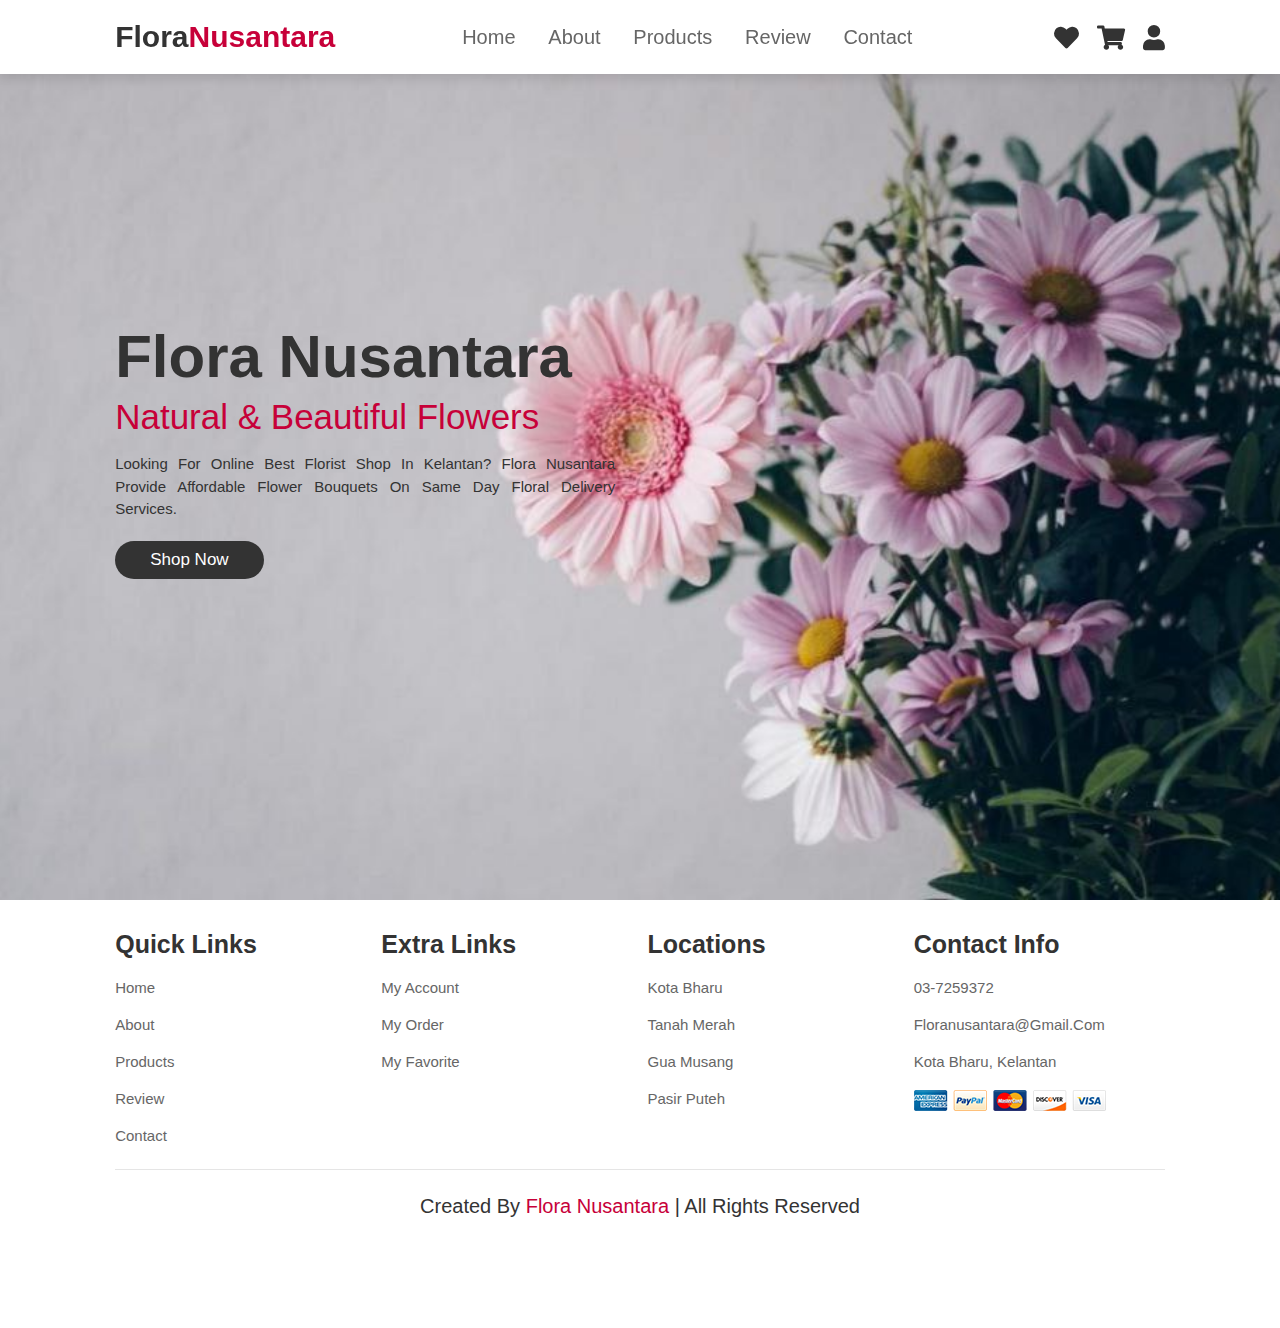
<file: index.html>
<!DOCTYPE html>
<html lang="en">
<head>
    <meta charset="UTF-8">
    <meta http-equiv="X-UA-Compatible" content="IE=edge">
    <meta name="viewport" content="width=device-width, initial-scale=1.0">
    <title>Flora Nusantara</title>

    <!--font awesome cdn link-->
    <link rel="stylesheet" href="https:cdnjs.cloudflare.com/ajax.libs/font-awesome/5.15.3/css/all.min.css">

    <!-- custom css file link -->
    <link rel="stylesheet" href="style.css">
    

</head>
<body>

<!-- header section starts  -->

<header>

    <input type="checkbox" name="" id="toggler">
    <label for="toggler" class="fas fa-bars"></label>

    <a href="#" class="logo">Flora<span>Nusantara</span></a>

    <nav class="navbar">
        <a href="index.html">Home</a>
        <a href="about.html">About</a>
        <a href="products.html">Products</a>
        <a href="review.html">Review</a>
        <a href="contact.html">Contact</a>
    </nav>

    <div class="icons">
        <a href="#" class="fas fa-heart"></a>
        <a href="#" class="fas fa-shopping-cart"></a>
        <a href="#" class="fas fa-user"></a>
    </div>

</header>

<!-- header section ends -->

<!-- home section starts  -->

<section class="home" id="index">

    <div class="content">
        <h3>Flora Nusantara</h3>
        <span> Natural & Beautiful Flowers </span>
        <p>Looking for online best florist shop in Kelantan? Flora Nusantara provide affordable flower bouquets on same day floral delivery services.</p>
        <a href="#" class="btn">Shop Now</a>
    </div>
    
</section>

<!-- home section ends -->

<!-- footer section starts  -->

<section class="footer">

    <div class="box-container">

        <div class="box">
            <h3>Quick Links</h3>
            <a href="#">Home</a>
            <a href="#">About</a>
            <a href="#">Products</a>
            <a href="#">Review</a>
            <a href="#">Contact</a>
        </div>

        <div class="box">
            <h3>Extra Links</h3>
            <a href="#">My account</a>
            <a href="#">My order</a>
            <a href="#">My favorite</a>
        </div>

        <div class="box">
            <h3>Locations</h3>
            <a href="#">Kota Bharu</a>
            <a href="#">Tanah Merah</a>
            <a href="#">Gua Musang</a>
            <a href="#">Pasir Puteh</a>
        </div>

        <div class="box">
            <h3>Contact Info</h3>
            <a href="#">03-7259372</a>
            <a href="#">floranusantara@gmail.com</a>
            <a href="#">Kota Bharu, Kelantan</a>
            <img src="payment.png" alt="">
        </div>

    </div>

    <div class="credit"> Created by <span> Flora Nusantara </span> | All Rights Reserved </div>

</section>

<!-- footer section ends -->

</body>
</html>
















































</body>
</file>
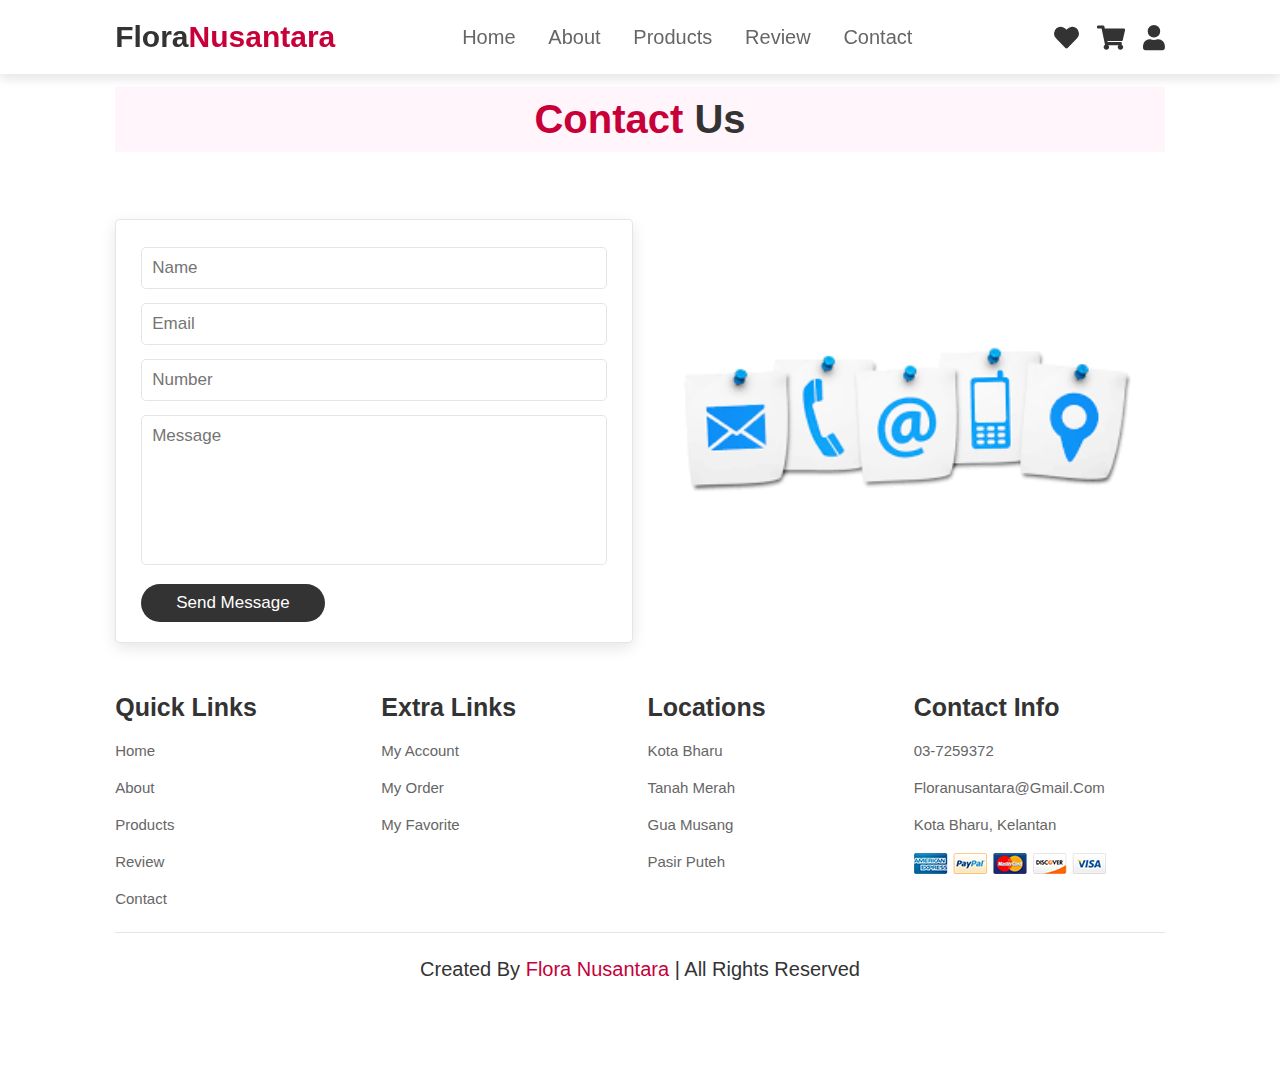
<file: contact.html>
<!DOCTYPE html>
<html lang="en">
<head>
    <meta charset="UTF-8">
    <meta http-equiv="X-UA-Compatible" content="IE=edge">
    <meta name="viewport" content="width=device-width, initial-scale=1.0">
    <title>Flora Nusantara</title>

    <!--font awesome cdn link-->
    <link rel="stylesheet" href="https:cdnjs.cloudflare.com/ajax.libs/font-awesome/5.15.3/css/all.min.css">

    <!-- custom css file link -->
    <link rel="stylesheet" href="style.css">

</head>
<body>

<!-- header section starts  -->

<header>

    <input type="checkbox" name="" id="toggler">
    <label for="toggler" class="fas fa-bars"></label>

    <a href="#" class="logo">Flora<span>Nusantara</span></a>

    <nav class="navbar">
        <a href="index.html">Home</a>
        <a href="about.html">About</a>
        <a href="products.html">Products</a>
        <a href="review.html">Review</a>
        <a href="contact.html">Contact</a>
    </nav>

    <div class="icons">
        <a href="#" class="fas fa-heart"></a>
        <a href="#" class="fas fa-shopping-cart"></a>
        <a href="#" class="fas fa-user"></a>
    </div>

</header>

<!-- header section ends -->

<!-- contact section starts  -->

<section class="contact" id="contact">

    <h1 class="heading"> <span> Contact </span> Us </h1>

    <div class="row">

        <form action="">
            <input type="text" placeholder="Name" class="box">
            <input type="email" placeholder="Email" class="box">
            <input type="number" placeholder="Number" class="box">
            <textarea name="" class="box" placeholder="Message" id="" cols="30" rows="10"></textarea>
            <input type="submit" value="Send message" class="btn">
        </form>

        <div class="image">
            <img src="contact-us.png" alt="">
        </div>

    </div>

</section>

<!-- contact section ends -->

<!-- footer section starts  -->

<section class="footer">

    <div class="box-container">

        <div class="box">
            <h3>Quick Links</h3>
            <a href="#">Home</a>
            <a href="#">About</a>
            <a href="#">Products</a>
            <a href="#">Review</a>
            <a href="#">Contact</a>
        </div>

        <div class="box">
            <h3>Extra Links</h3>
            <a href="#">My account</a>
            <a href="#">My order</a>
            <a href="#">My favorite</a>
        </div>

        <div class="box">
            <h3>Locations</h3>
            <a href="#">Kota Bharu</a>
            <a href="#">Tanah Merah</a>
            <a href="#">Gua Musang</a>
            <a href="#">Pasir Puteh</a>
        </div>

        <div class="box">
            <h3>Contact Info</h3>
            <a href="#">03-7259372</a>
            <a href="#">floranusantara@gmail.com</a>
            <a href="#">Kota Bharu, Kelantan</a>
            <img src="payment.png" alt="">
        </div>

    </div>

    <div class="credit"> Created by <span> Flora Nusantara </span> | All Rights Reserved </div>

</section>

<!-- footer section ends -->

</body>
</html>
</file>
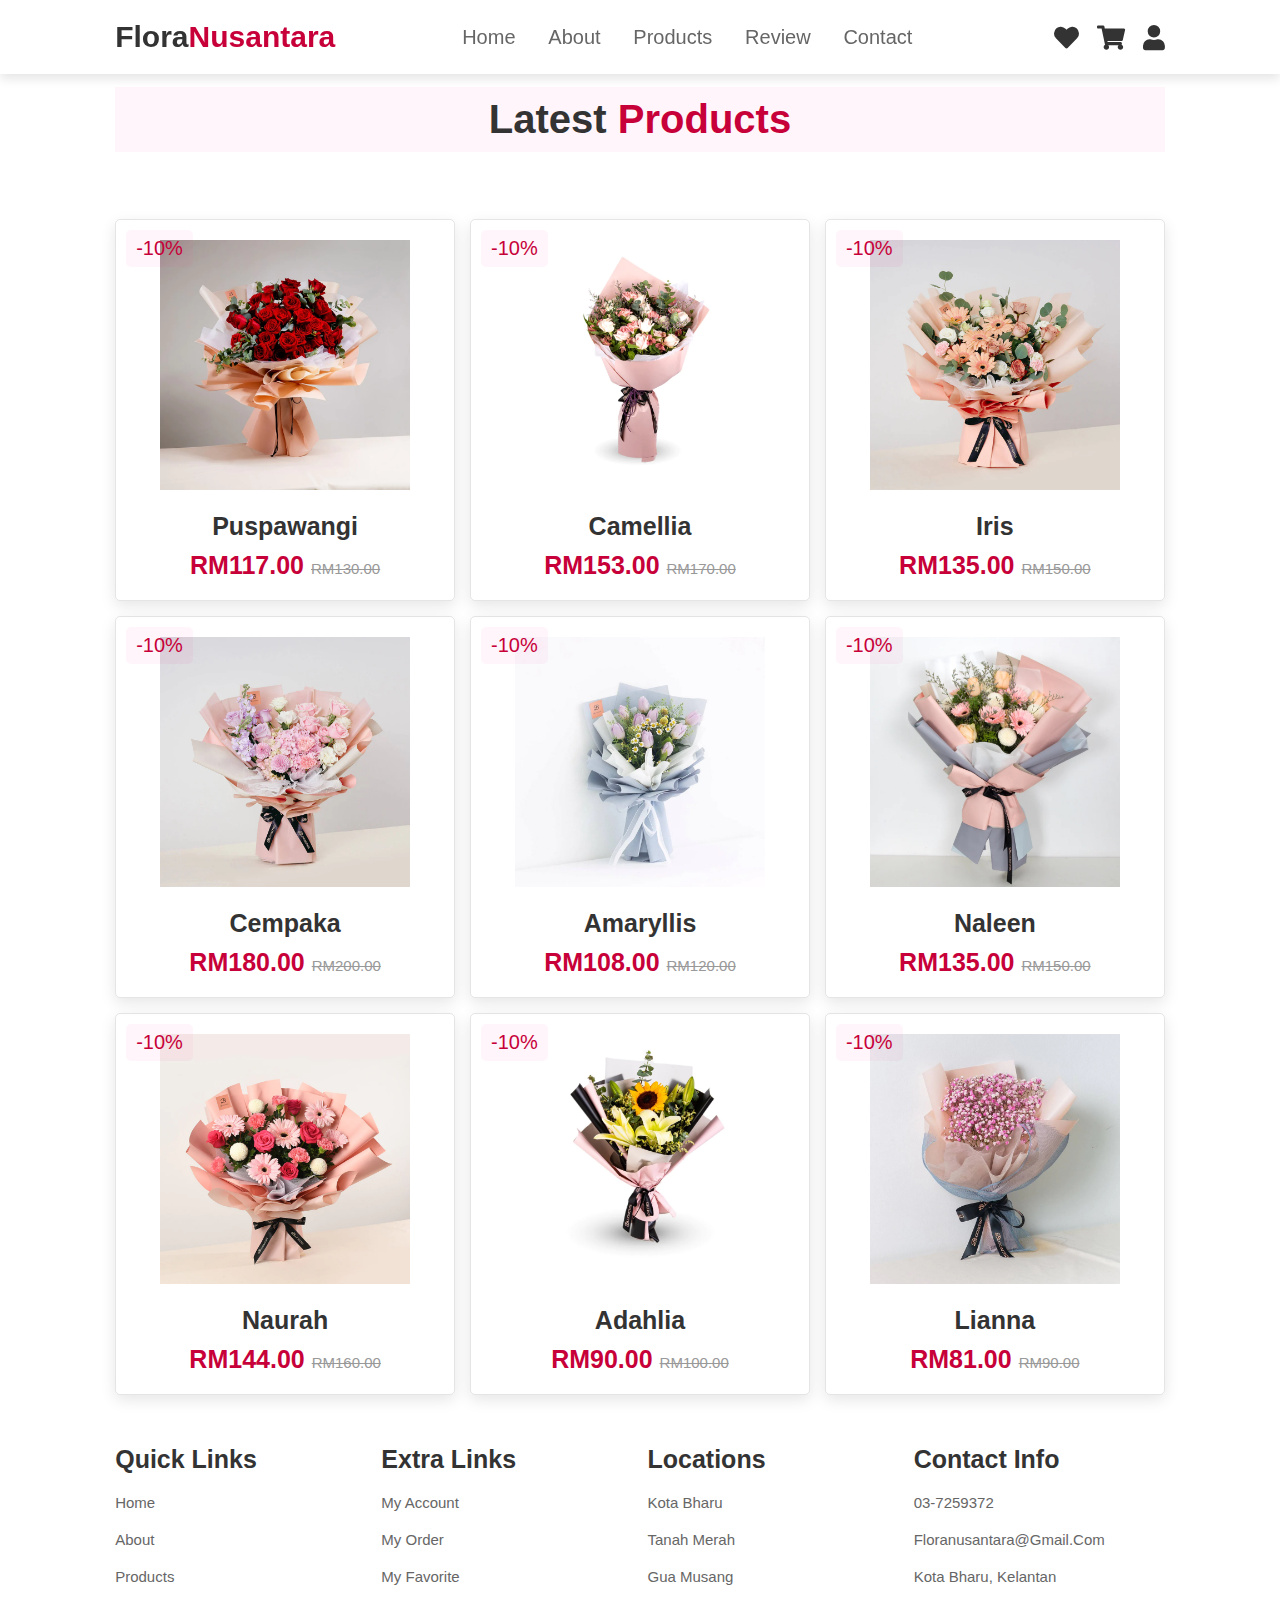
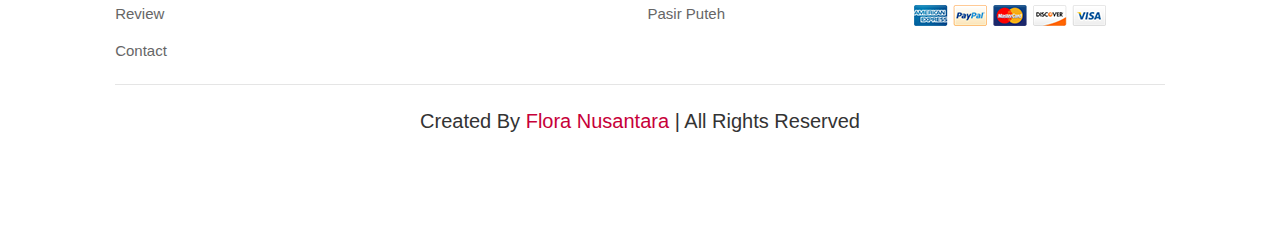
<file: products.html>
<!DOCTYPE html>
<html lang="en">
<head>
    <meta charset="UTF-8">
    <meta http-equiv="X-UA-Compatible" content="IE=edge">
    <meta name="viewport" content="width=device-width, initial-scale=1.0">
    <title>Flora Nusantara</title>

    <!--font awesome cdn link-->
    <link rel="stylesheet" href="https:cdnjs.cloudflare.com/ajax.libs/font-awesome/5.15.3/css/all.min.css">

    <!-- custom css file link -->
    <link rel="stylesheet" href="style.css">

</head>
<body>

<!-- header section starts  -->

<header>

    <input type="checkbox" name="" id="toggler">
    <label for="toggler" class="fas fa-bars"></label>

    <a href="#" class="logo">Flora<span>Nusantara</span></a>

    <nav class="navbar">
        <a href="index.html">Home</a>
        <a href="about.html">About</a>
        <a href="products.html">Products</a>
        <a href="review.html">Review</a>
        <a href="contact.html">Contact</a>
    </nav>

    <div class="icons">
        <a href="#" class="fas fa-heart"></a>
        <a href="#" class="fas fa-shopping-cart"></a>
        <a href="#" class="fas fa-user"></a>
    </div>

</header>

<!-- header section ends -->

<!-- products section starts  -->

<section class="products" id="product">

    <h1 class="heading"> Latest <span>Products</span> </h1>

    <div class="box-container">

        <div class="box">
            <span class="discount">-10%</span>
            <div class="image">
                <img src="flower-1.webp" alt="">
                <div class="icons">
                    <a href="#" class="fas fa-heart"></a>
                    <a href="#" class="cart-btn">Add to cart</a>
                    <a href="#" class="fas fa-share"></a>
                </div>
            </div>
            <div class="content">
                <h3>Puspawangi</h3>
                <div class="price"> RM117.00 <span>RM130.00</span> </div>
            </div>
        </div>

        <div class="box">
            <span class="discount">-10%</span>
            <div class="image">
                <img src="flower-2.webp" alt="">
                <div class="icons">
                    <a href="#" class="fas fa-heart"></a>
                    <a href="#" class="cart-btn">Add to cart</a>
                    <a href="#" class="fas fa-share"></a>
                </div>
            </div>
            <div class="content">
                <h3>Camellia</h3>
                <div class="price"> RM153.00 <span>RM170.00</span> </div>
            </div>
        </div>

        <div class="box">
            <span class="discount">-10%</span>
            <div class="image">
                <img src="flower-3.webp" alt="">
                <div class="icons">
                    <a href="#" class="fas fa-heart"></a>
                    <a href="#" class="cart-btn">Add to cart</a>
                    <a href="#" class="fas fa-share"></a>
                </div>
            </div>
            <div class="content">
                <h3>Iris</h3>
                <div class="price"> RM135.00 <span>RM150.00</span> </div>
            </div>
        </div>

        <div class="box">
            <span class="discount">-10%</span>
            <div class="image">
                <img src="flower-4.webp" alt="">
                <div class="icons">
                    <a href="#" class="fas fa-heart"></a>
                    <a href="#" class="cart-btn">Add to cart</a>
                    <a href="#" class="fas fa-share"></a>
                </div>
            </div>
            <div class="content">
                <h3>Cempaka</h3>
                <div class="price"> RM180.00 <span>RM200.00</span> </div>
            </div>
        </div>

        <div class="box">
            <span class="discount">-10%</span>
            <div class="image">
                <img src="flower-6.webp" alt="">
                <div class="icons">
                    <a href="#" class="fas fa-heart"></a>
                    <a href="#" class="cart-btn">Add to cart</a>
                    <a href="#" class="fas fa-share"></a>
                </div>
            </div>
            <div class="content">
                <h3>Amaryllis</h3>
                <div class="price"> RM108.00 <span>RM120.00</span> </div>
            </div>
        </div>

        <div class="box">
            <span class="discount">-10%</span>
            <div class="image">
                <img src="flower-5.webp" alt="">
                <div class="icons">
                    <a href="#" class="fas fa-heart"></a>
                    <a href="#" class="cart-btn">Add to cart</a>
                    <a href="#" class="fas fa-share"></a>
                </div>
            </div>
            <div class="content">
                <h3>Naleen</h3>
                <div class="price"> RM135.00 <span>RM150.00</span> </div>
            </div>
        </div>

        <div class="box">
            <span class="discount">-10%</span>
            <div class="image">
                <img src="flower-7.webp" alt="">
                <div class="icons">
                    <a href="#" class="fas fa-heart"></a>
                    <a href="#" class="cart-btn">Add to cart</a>
                    <a href="#" class="fas fa-share"></a>
                </div>
            </div>
            <div class="content">
                <h3>Naurah</h3>
                <div class="price"> RM144.00 <span>RM160.00</span> </div>
            </div>
        </div>

        <div class="box">
            <span class="discount">-10%</span>
            <div class="image">
                <img src="flower-8.webp" alt="">
                <div class="icons">
                    <a href="#" class="fas fa-heart"></a>
                    <a href="#" class="cart-btn">Add to cart</a>
                    <a href="#" class="fas fa-share"></a>
                </div>
            </div>
            <div class="content">
                <h3>Adahlia</h3>
                <div class="price"> RM90.00 <span>RM100.00</span> </div>
            </div>
        </div>

        <div class="box">
            <span class="discount">-10%</span>
            <div class="image">
                <img src="flower-9.webp" alt="">
                <div class="icons">
                    <a href="#" class="fas fa-heart"></a>
                    <a href="#" class="cart-btn">Add to cart</a>
                    <a href="#" class="fas fa-share"></a>
                </div>
            </div>
            <div class="content">
                <h3>Lianna</h3>
                <div class="price"> RM81.00 <span>RM90.00</span> </div>
            </div>
        </div>

    </div>

</section>

<!-- products section ends -->

<!-- footer section starts  -->

<section class="footer">

    <div class="box-container">

        <div class="box">
            <h3>Quick Links</h3>
            <a href="#">Home</a>
            <a href="#">About</a>
            <a href="#">Products</a>
            <a href="#">Review</a>
            <a href="#">Contact</a>
        </div>

        <div class="box">
            <h3>Extra Links</h3>
            <a href="#">My account</a>
            <a href="#">My order</a>
            <a href="#">My favorite</a>
        </div>

        <div class="box">
            <h3>Locations</h3>
            <a href="#">Kota Bharu</a>
            <a href="#">Tanah Merah</a>
            <a href="#">Gua Musang</a>
            <a href="#">Pasir Puteh</a>
        </div>

        <div class="box">
            <h3>Contact Info</h3>
            <a href="#">03-7259372</a>
            <a href="#">floranusantara@gmail.com</a>
            <a href="#">Kota Bharu, Kelantan</a>
            <img src="payment.png" alt="">
        </div>

    </div>

    <div class="credit"> Created by <span> Flora Nusantara </span> | All Rights Reserved </div>

</section>

<!-- footer section ends -->

</body>
</html>
</file>
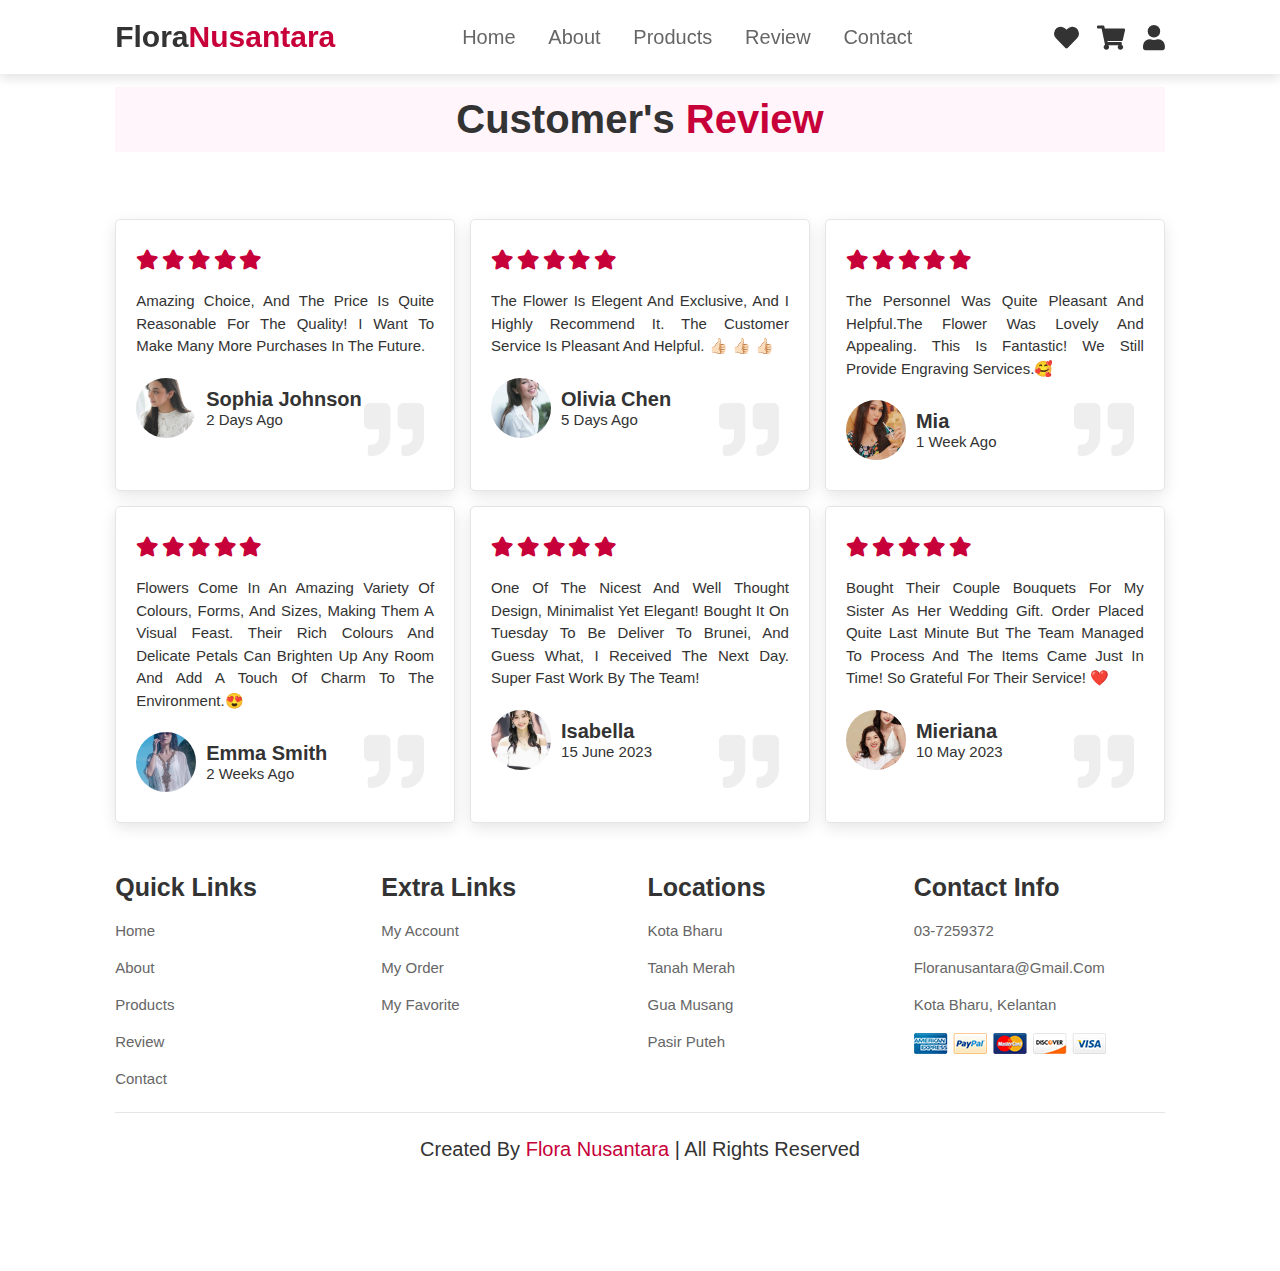
<file: review.html>
<!DOCTYPE html>
<html lang="en">
<head>
    <meta charset="UTF-8">
    <meta http-equiv="X-UA-Compatible" content="IE=edge">
    <meta name="viewport" content="width=device-width, initial-scale=1.0">
    <title>Flora Nusantara</title>

    <!--font awesome cdn link-->
    <link rel="stylesheet" href="https:cdnjs.cloudflare.com/ajax.libs/font-awesome/5.15.3/css/all.min.css">

    <!-- custom css file link -->
    <link rel="stylesheet" href="style.css">

</head>
<body>

<!-- header section starts  -->

<header>

    <input type="checkbox" name="" id="toggler">
    <label for="toggler" class="fas fa-bars"></label>

    <a href="#" class="logo">Flora<span>Nusantara</span></a>

    <nav class="navbar">
        <a href="index.html">Home</a>
        <a href="about.html">About</a>
        <a href="products.html">Products</a>
        <a href="review.html">Review</a>
        <a href="contact.html">Contact</a>
    </nav>

    <div class="icons">
        <a href="#" class="fas fa-heart"></a>
        <a href="#" class="fas fa-shopping-cart"></a>
        <a href="#" class="fas fa-user"></a>
    </div>

</header>

<!-- header section ends -->

<!-- review section start -->

<section class="review" id="review">

    <h1 class="heading"> customer's <span> review </span></h1>
    
    <div class="box-container">
    
        <div class="box">
            <div class="stars">
                <i class="fas fa-star"></i>
                <i class="fas fa-star"></i>
                <i class="fas fa-star"></i>
                <i class="fas fa-star"></i>
                <i class="fas fa-star"></i>
            </div>
            <p>Amazing choice, and the price is quite reasonable for the quality! I want to make many more purchases in the future.
                </p>
            <div class="user">
                <img src="photo1690359539 (1).jpeg" alt="">
                <div class="user-info">
                    <h3>sophia johnson</h3>
                    <span>2 days ago</span>
                </div>
            </div>
            <span class="fas fa-quote-right"></span>
        </div>
    
        <div class="box">
            <div class="stars">
                <i class="fas fa-star"></i>
                <i class="fas fa-star"></i>
                <i class="fas fa-star"></i>
                <i class="fas fa-star"></i>
                <i class="fas fa-star"></i>
            </div>
            <p>The flower is elegent and exclusive, and I highly recommend it. The customer service is pleasant and helpful. 👍🏻 👍🏻 👍🏻</p>
            <div class="user">
                <img src="photo1690359539 (2).jpeg" alt="">
                <div class="user-info">
                    <h3>olivia chen</h3>
                    <span>5 days ago</span>
                </div>
            </div>
            <span class="fas fa-quote-right"></span>
        </div>
    
        <div class="box">
            <div class="stars">
                <i class="fas fa-star"></i>
                <i class="fas fa-star"></i>
                <i class="fas fa-star"></i>
                <i class="fas fa-star"></i>
                <i class="fas fa-star"></i>
            </div>
            <p>The personnel was quite pleasant and helpful.The flower was lovely and appealing. This is fantastic! We still provide engraving services.🥰
                </p>
            <div class="user">
                <img src="photo1690359539 (3).jpeg" alt="">
                <div class="user-info">
                    <h3>mia</h3>
                    <span>1 week ago</span>
                </div>
            </div>
            <span class="fas fa-quote-right"></span>
        </div>
    
        <div class="box">
            <div class="stars">
                <i class="fas fa-star"></i>
                <i class="fas fa-star"></i>
                <i class="fas fa-star"></i>
                <i class="fas fa-star"></i>
                <i class="fas fa-star"></i>
            </div>
            <p>Flowers come in an amazing variety of colours, forms, and sizes, making them a visual feast. Their rich colours and delicate petals can brighten up any room and add a touch of charm to the environment.😍</p>
            <div class="user">
                <img src="photo1690359539 (4).jpeg" alt="">
                <div class="user-info">
                    <h3>emma smith</h3>
                    <span>2 weeks ago</span>
                </div>
            </div>
            <span class="fas fa-quote-right"></span>
        </div>
    
        <div class="box">
            <div class="stars">
                <i class="fas fa-star"></i>
                <i class="fas fa-star"></i>
                <i class="fas fa-star"></i>
                <i class="fas fa-star"></i>
                <i class="fas fa-star"></i>
            </div>
            <p>One of the nicest and well thought design, minimalist yet elegant! Bought it on tuesday to be deliver to brunei, and guess what, i received the next day. Super fast work by the team!</p>
            <div class="user">
                <img src="photo1690359539 (5).jpeg" alt="">
                <div class="user-info">
                    <h3>isabella</h3>
                    <span>15 June 2023</span>
                </div>
            </div>
            <span class="fas fa-quote-right"></span>
        </div>
    
        <div class="box">
            <div class="stars">
                <i class="fas fa-star"></i>
                <i class="fas fa-star"></i>
                <i class="fas fa-star"></i>
                <i class="fas fa-star"></i>
                <i class="fas fa-star"></i>
            </div>
            <p>Bought their couple bouquets for my sister as her wedding gift. Order placed quite last minute but the team managed to process and the items came just in time! So grateful for their service! ❤️</p>
            <div class="user">
                <img src="photo1690359539 (6).jpeg" alt="">
                <div class="user-info">
                    <h3>mieriana</h3>
                    <span>10 May 2023</span>
                </div>
            </div>
            <span class="fas fa-quote-right"></span>
        </div>
    
    </div>
    
    </section>

<!-- review section ends -->

<!-- footer section starts  -->

<section class="footer">

    <div class="box-container">

        <div class="box">
            <h3>Quick Links</h3>
            <a href="#">Home</a>
            <a href="#">About</a>
            <a href="#">Products</a>
            <a href="#">Review</a>
            <a href="#">Contact</a>
        </div>

        <div class="box">
            <h3>Extra Links</h3>
            <a href="#">My account</a>
            <a href="#">My order</a>
            <a href="#">My favorite</a>
        </div>

        <div class="box">
            <h3>Locations</h3>
            <a href="#">Kota Bharu</a>
            <a href="#">Tanah Merah</a>
            <a href="#">Gua Musang</a>
            <a href="#">Pasir Puteh</a>
        </div>

        <div class="box">
            <h3>Contact Info</h3>
            <a href="#">03-7259372</a>
            <a href="#">floranusantara@gmail.com</a>
            <a href="#">Kota Bharu, Kelantan</a>
            <img src="payment.png" alt="">
        </div>

    </div>

    <div class="credit"> Created by <span> Flora Nusantara </span> | All Rights Reserved </div>

</section>

<!-- footer section ends -->


</body>
</html>
</file>
<file: style.css>
:root{
    --pink:rgb(199,0,57);
}

*{
    font-family: 'Montserrat', sans-serif;
    margin: 0; padding: 0;
    box-sizing: border-box;
    outline: none; border: none;
    text-decoration: none;
    text-transform: capitalize;  
    transition: .2s linear;
}

html{
    font-size: 62.5%;
    scroll-behavior: smooth;
    scroll-padding-top: 6rem;
    overflow-x: hidden;
}

section{
    padding:2rem 9%;
}

.heading{
    text-align: center;
    font-size: 4rem;
    color:#333;
    padding:1rem;
    margin:6.7rem 0;
    background:rgba(255, 51, 153,.05);
}

.heading span{
    color:var(--pink);
}

.high{
    color: #555;
    text-align: center;
    font-style: italic;
    font-size: medium;
}

.btn{
    display: inline-block;
    margin-top: 1rem;
    border-radius: 5rem;
    background:#333;
    color:#fff;
    padding:.9rem 3.5rem;
    cursor: pointer;
    font-size: 1.7rem;
}

.btn:hover{
    background:var(--pink);
}

header{
    position: fixed;
    top:0; left:0; right:0;
    background:#fff;
    padding:2rem 9%;
    display: flex;
    align-items: center;
    justify-content: space-between;
    z-index: 1000;
    box-shadow: 0 .5rem 1rem rgba(0,0,0,.1);
}

header .logo{
    font-size: 3rem;
    color:#333;
    font-weight: bolder;
}

header .logo span{
    color:var(--pink);
}

header .navbar a{
    font-size: 2rem;
    padding:0 1.5rem;
    color:#666;
}

header .navbar a:hover{
    color:var(--pink);
}

header .icons a{
    font-size: 2.5rem;
    color:#333;
    margin-left: 1.5rem;
}

header .icons a:hover{
    color:var(--pink);
}

header #toggler{
    display: none;
}

header .fa-bars{
    font-size: 3rem;
    color:#333;
    border-radius: .5rem;
    padding:.5rem 1.5rem;
    cursor: pointer;
    border:.1rem solid rgba(0,0,0,.3);
    display: none;
}

.home{
    display: flex;
    align-items: center;
    min-height: 100vh;
    background:url(b7.jpeg) no-repeat;
    background-size: cover;
    background-position: center;
}

.home .content{
    max-width: 50rem;
}

.home .content h3{
    font-size: 6rem;
    color: #333;
}

.home .content span{
    font-size: 3.5rem;
    color:var(--pink);
    padding:1rem 0;
    line-height: 1.5;
}

.home .content p{
    font-size: 1.5rem;
    color: #333;
    padding:1rem 0;
    line-height: 1.5;
    text-align: justify;
}

.about .row{
    display: flex;
    align-items: center;
    gap:2rem;
    flex-wrap: wrap;
    padding:2rem 0;
    padding-bottom: 3rem;
}

.about .row .video-container{
    flex:1 1 40rem;
    position: relative;
}

.about .row .video-container video{
    width:100%;
    border:1.5rem solid #fff;
    border-radius: .5rem;
    box-shadow: 0 .5rem 1rem rgba(0,0,0,.1);
    height: 100%;
    object-fit: cover;
}

.about .row .video-container h3{
    position: absolute;
    top:50%; transform: translateY(-50%);
    font-size: 3rem;
    background:#fff;
    width:100%;
    padding:1rem 2rem;
    text-align: center;
    mix-blend-mode: screen;
}

.about .row .content{
    flex:1 1 40rem;
}

.about .row .content h3{
    font-size: 3rem;
    color:#333;
}

.about .row .content p{
    font-size: 1.5rem;
    color:#333;
    padding:.5rem 0;
    padding-top: 1rem;
    line-height: 1.5;
}

.icons-container{
    background: #eee;
    display: flex;
    flex-wrap: wrap;
    gap: 1.5rem;
    padding-top: 5rem;
    padding-bottom: 5rem;
}

.icons-container .icons{
    background: #fff;
    border: 1rem solid rgba(0,0,0,.1);
    padding: 2rem;
    display: flex;
    align-items: center;
    flex: 1 1 25rem;
}

.icons-container .icons img{
    height: 5rem;
    margin-right: 2rem;
}

.icons-container .icons h3{
    color: #333;
    padding-bottom: .5rem;
    font-size: 1.5rem;
}

.icons-container .icons span{
    color: #555;
    font-size: 1.3rem;
}

.products .box-container{
    display: flex;
    flex-wrap: wrap;
    gap:1.5rem;
}

.products .box-container .box{
    flex:1 1 30rem;
    box-shadow: 0 .5rem 1.5rem rgba(0,0,0,.1);
    border-radius: .5rem;
    border:.1rem solid rgba(0,0,0,.1);
    position: relative;    
}

.products .box-container .box .discount{
    position: absolute;
    top:1rem; left:1rem;
    padding:.7rem 1rem;
    font-size: 2rem;
    color:var(--pink);
    background:rgba(255, 51, 153,.05);
    z-index: 1;
    border-radius: .5rem;
}

.products .box-container .box .image{
    position: relative;
    text-align: center;
    padding-top: 2rem;
    overflow:hidden;
}

.products .box-container .box .image img{
    height:25rem;
}

.products .box-container .box:hover .image img{
    transform: scale(1.1);
}

.products .box-container .box .image .icons{
    position: absolute;
    bottom:-7rem; left:0; right:0;
    display: flex;
}

.products .box-container .box:hover .image .icons{
    bottom:0;
}

.products .box-container .box .image .icons a{
    height: 5rem;
    line-height: 5rem;
    font-size: 2rem;
    width:50%;
    background:var(--pink);
    color:#fff;
}

.products .box-container .box .image .icons .cart-btn{
    border-left: .1rem solid #fff7;
    border-right: .1rem solid #fff7;
    width:100%;
}

.products .box-container .box .image .icons a:hover{
    background:#333;
}

.products .box-container .box .content{
    padding:2rem;
    text-align: center;
}

.products .box-container .box .content h3{
    font-size: 2.5rem;
    color:#333;
}

.products .box-container .box .content .price{
    font-size: 2.5rem;
    color:var(--pink);
    font-weight: bolder;
    padding-top: 1rem;
}

.products .box-container .box .content .price span{
    font-size: 1.5rem;
    color:#999;
    font-weight: lighter;
    text-decoration: line-through;
}

.review .box-container{
    display: flex;
    flex-wrap: wrap;
    gap:1.5rem;
}

.review .box-container .box{
    flex:1 1 30rem;
    box-shadow: 0 .5rem 1.5rem rgba(0,0,0,.1);
    border-radius: .5rem;
    padding:3rem 2rem;
    position: relative;
    border:.1rem solid rgba(0,0,0,.1);
}

.review .box-container .box .fa-quote-right{
    position: absolute;
    bottom:3rem; right:3rem;
    font-size: 6rem;
    color:#eee;
}

.review .box-container .box .stars i{
    color:var(--pink);
    font-size: 2rem;
}

.review .box-container .box p{
    color:#333;
    font-size: 1.5rem;
    line-height: 1.5;
    padding-top: 2rem;
    text-align: justify;
}

.review .box-container .box .user{
    display: flex;
    align-items: center;
    padding-top: 2rem;
}

.review .box-container .box .user img{
    height:6rem;
    width:6rem;
    border-radius: 50%;
    object-fit: cover;
    margin-right: 1rem;
}

.review .box-container .box .user h3{
    font-size: 2rem;
    color:#333;
}

.review .box-container .box .user span{
    font-size: 1.5rem;
    color:#333;
}


.contact .row{
    display: flex;
    flex-wrap: wrap-reverse;
    gap:1.5rem;
    align-items: center;
}

.contact .row form{
    flex:1 1 40rem;
    padding:2rem 2.5rem;
    box-shadow: 0 .5rem 1.5rem rgba(0,0,0,.1);
    border:.1rem solid rgba(0,0,0,.1);
    background: #fff;
    border-radius: .5rem;
}

.contact .row .image{
    flex:1 1 40rem;
}

.contact .row .image img{
    width: 100%;
}

.contact .row form .box{
    padding:1rem;
    font-size: 1.7rem;
    color:#333;
    text-transform: none;
    border:.1rem solid rgba(0,0,0,.1);
    border-radius: .5rem;
    margin:.7rem 0;
    width: 100%;
}

.contact .row form .box:focus{
    border-color: var(--pink);
}

.contact .row form textarea{
    height: 15rem;
    resize: none;
}

.footer .box-container{
    display: flex;
    flex-wrap: wrap;
    gap:1.5rem;
}

.footer .box-container .box{
    flex:1 1 25rem;
}

.footer .box-container .box h3{
    color:#333;
    font-size: 2.5rem;
    padding:1rem 0;
}

.footer .box-container .box a{
    display: block;
    color:#666;
    font-size: 1.5rem;
    padding:1rem 0;
}

.footer .box-container .box a:hover{
    color:var(--pink);
    text-decoration: underline;
}

.footer .box-container .box  img{
    margin-top: 1rem;
}

.footer .credit{
    text-align: center;
    padding:1.5rem;
    margin-top: 1.5rem;
    padding-top: 2.5rem;
    font-size: 2rem;
    color:#333;
    border-top: .1rem solid rgba(0,0,0,.1);
    padding-bottom: 9rem;
}

.footer .credit span{
    color:var(--pink);
}















/* media queries  */
@media (max-width:991px){
    
    html{
        font-size: 55%;
    }

    header{
        padding:2rem;
    }

    section{
        padding:2rem;
    }

    .home{
        background-position: left;
    }

}

@media (max-width:768px){

    header .fa-bars{
        display: block;
    }

    header .navbar{
        position:absolute;
        top:100%; left:0; right:0;
        background:#eee;
        border-top: .1rem solid rgba(0,0,0,.1);
        clip-path: polygon(0 0, 100% 0, 100% 0, 0 0);
    }

    header #toggler:checked ~ .navbar{
        clip-path:polygon(0 0, 100% 0, 100% 100%, 0% 100%);
    }

    header .navbar a{
        margin:1.5rem;
        padding:1.5rem;
        background:#fff;
        border:.1rem solid rgba(0,0,0,.1);
        display: block;
    }

    .home .content h3{
        font-size: 5rem;
    }

    .home .content span{
        font-size: 2.5rem;
    }

    .icons-container .icons h3{
        font-size: 2rem;
    }
    
    .icons-container .icons span{
        font-size: 1.7rem;
    }
    
}

@media (max-width:450px){
    
    html{
        font-size: 50%;
    }

    .heading{
        font-size: 3rem;
    }

}
</file>
